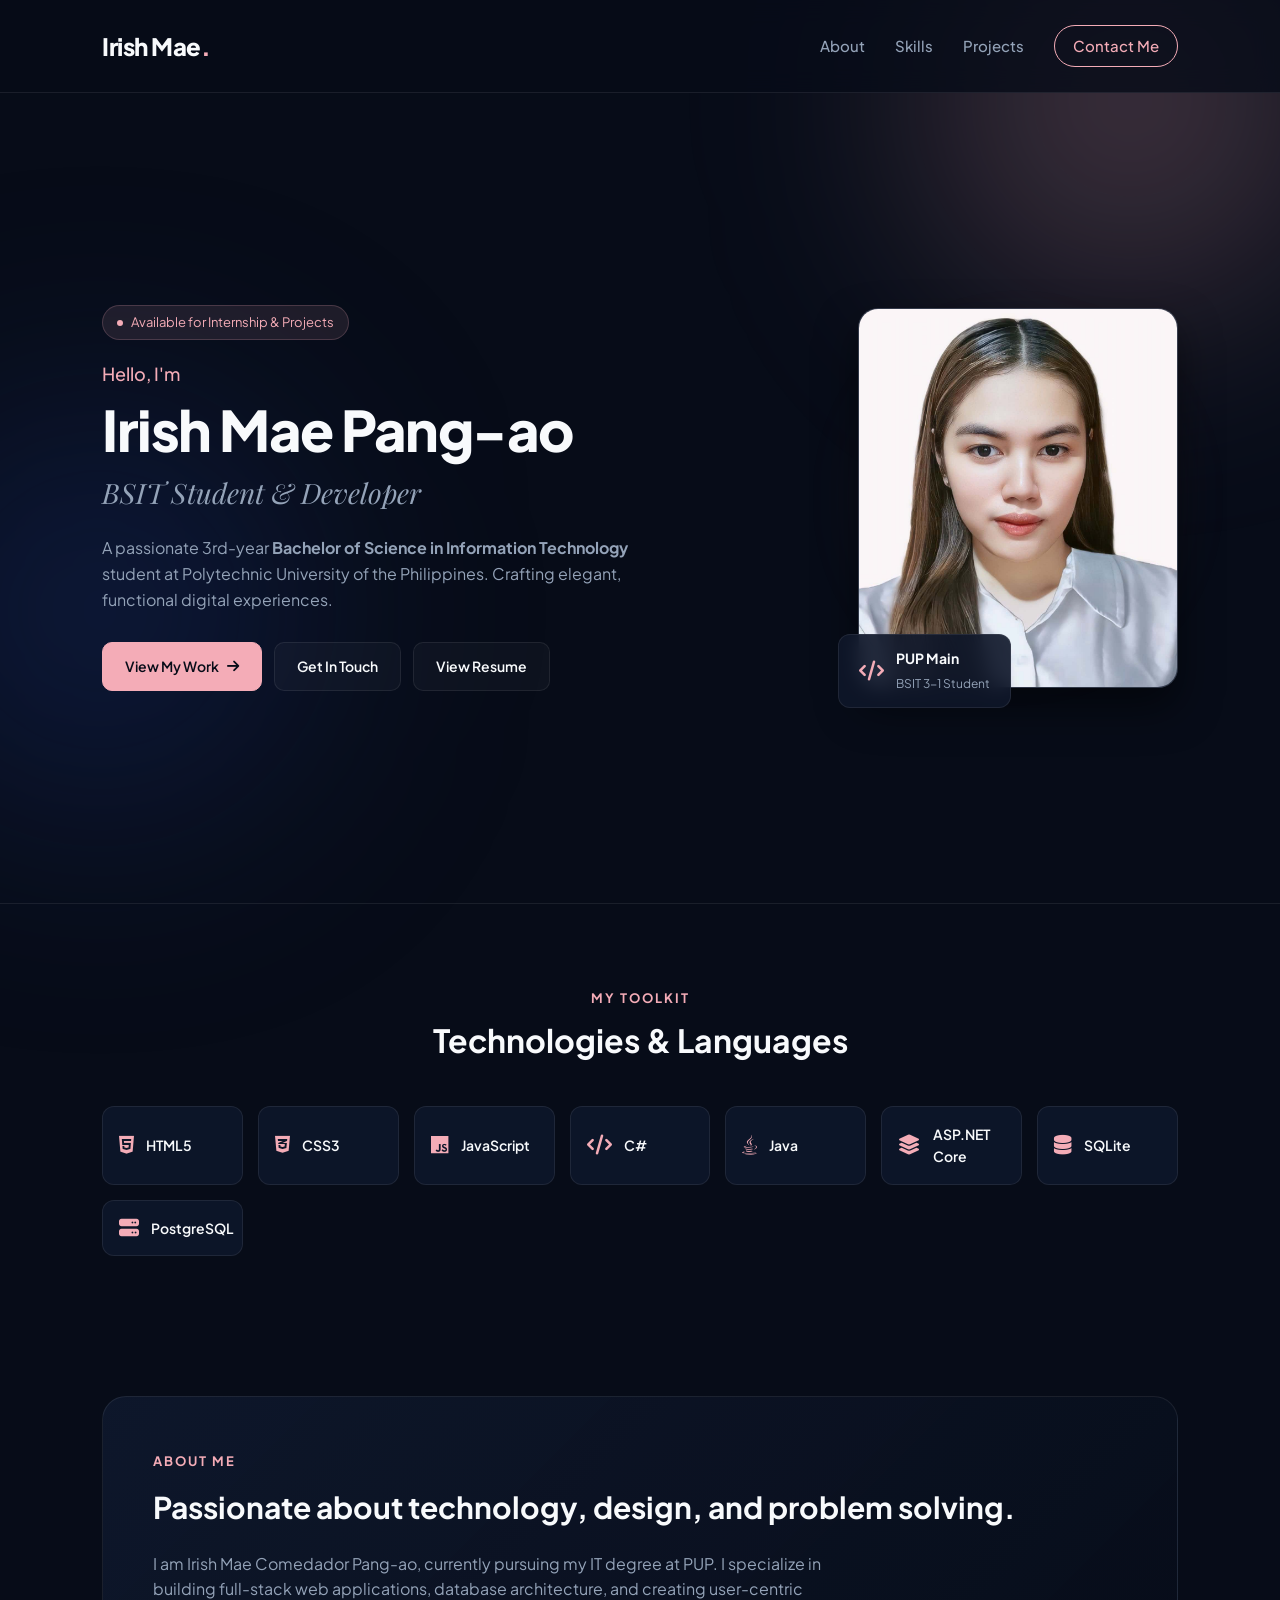
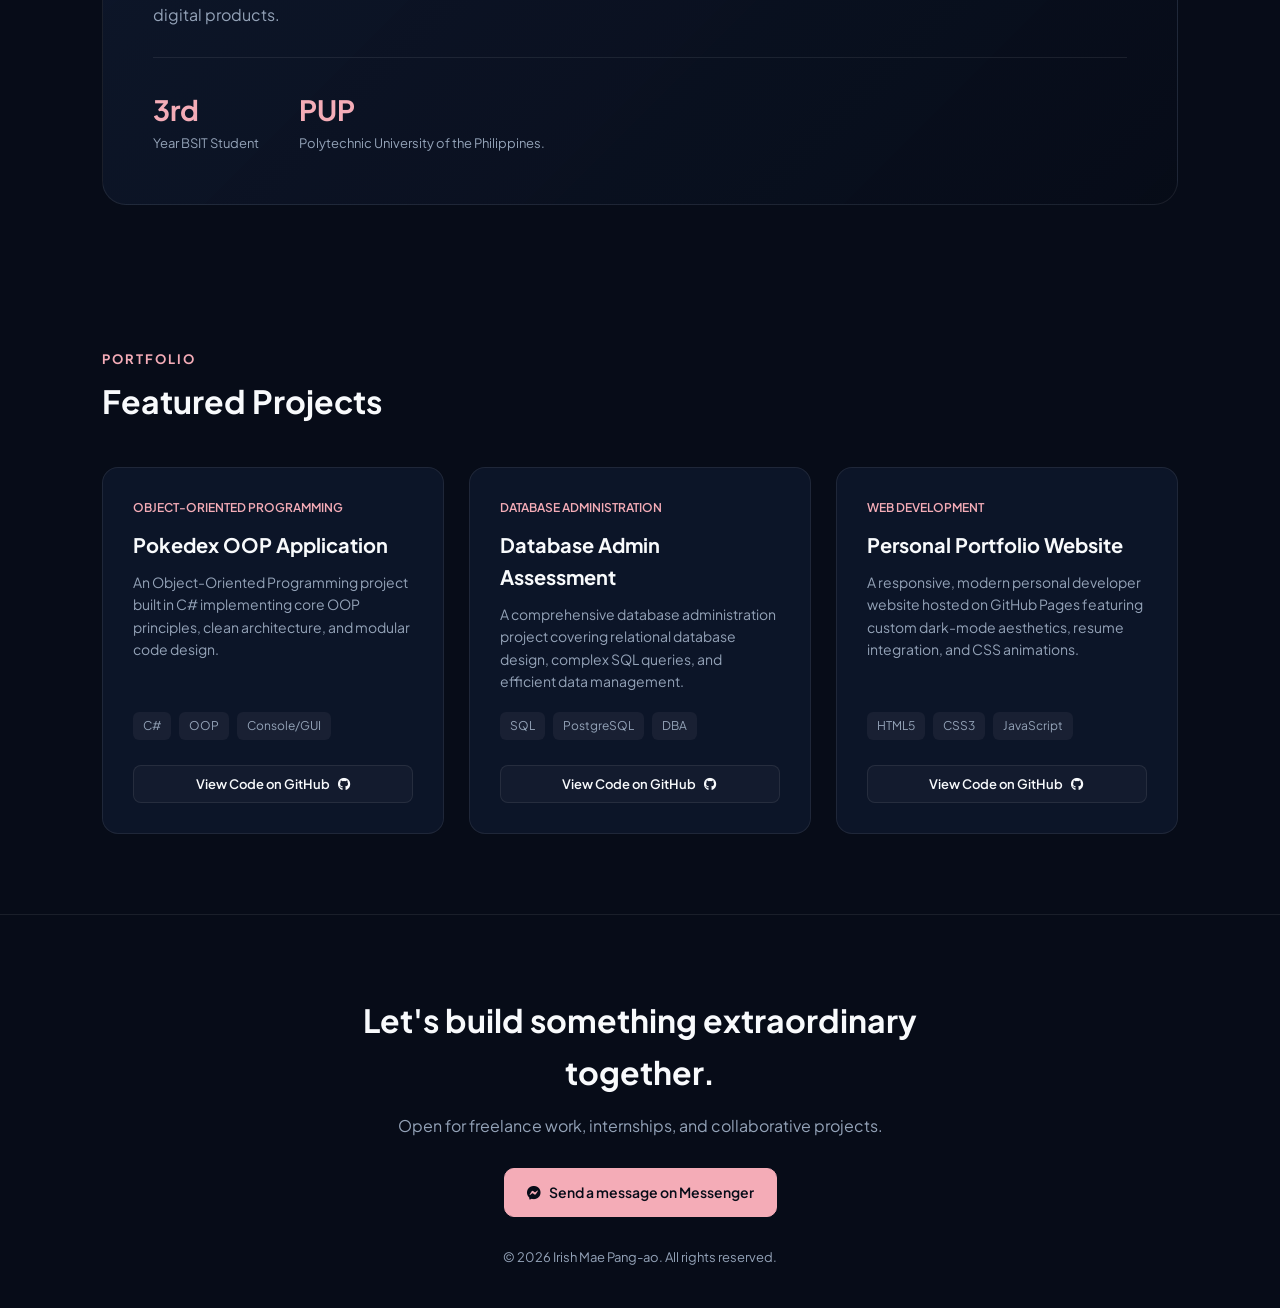
<file: index.html>
<!DOCTYPE html>
<html lang="en">
<head>
    <meta charset="UTF-8">
    <meta name="viewport" content="width=device-width, initial-scale=1.0">
    <title>Irish Mae | Portfolio</title>

    <link rel="preconnect" href="https://fonts.googleapis.com">
    <link rel="preconnect" href="https://fonts.gstatic.com" crossorigin>
    <link href="https://fonts.googleapis.com/css2?family=Plus+Jakarta+Sans:wght@300;400;500;600;700;800&family=Playfair+Display:ital,wght@0,600;1,400&display=swap" rel="stylesheet">
    <link rel="stylesheet" href="https://cdnjs.cloudflare.com/ajax/libs/font-awesome/6.4.0/css/all.min.css">
    
    <link rel="stylesheet" href="style.css">
</head>
<body>

    <div class="ambient-glow glow-1"></div>
    <div class="ambient-glow glow-2"></div>

    <nav>
        <a href="#" class="logo">Irish Mae<span class="dot">.</span></a>
        <div class="nav-links">
            <a href="#about">About</a>
            <a href="#skills">Skills</a>
            <a href="#projects">Projects</a>
            <a href="#contact" class="btn-nav">Contact Me</a>
        </div>
    </nav>

    <section class="hero">
        <div class="hero-text">
            <span class="badge">
                <span class="badge-dot"></span> Available for Internship & Projects
            </span>
            <p class="greeting">Hello, I'm</p>
            <h1>Irish Mae Pang-ao</h1>
            <h2>BSIT Student & Developer</h2>
            <p class="bio-short">
                A passionate 3rd-year <strong>Bachelor of Science in Information Technology</strong> student at 
                Polytechnic University of the Philippines. Crafting elegant, functional digital experiences.
            </p>
            <div class="hero-buttons">
                <a href="#projects" class="btn btn-primary">View My Work <i class="fa-solid fa-arrow-right"></i></a>
                <a href="#contact" class="btn btn-secondary">Get In Touch</a>
                <a href="Resume.pdf" target="_blank" class="btn btn-secondary">View Resume</a>
            </div>
        </div>

        <div class="hero-image-wrapper">
            <div class="glow-backdrop"></div>
            <div class="glass-frame">
               <img src="profile.jpg" alt="Irish Mae" class="profile-img">
            </div>
            <div class="experience-badge">
                <i class="fa-solid fa-code"></i>
                <div>
                    <strong>PUP Main</strong>
                    <span>BSIT 3-1 Student</span>
                </div>
            </div>
        </div>
    </section>

    <section id="skills" class="skills-section">
        <div class="section-header center">
            <span class="sub-title">MY TOOLKIT</span>
            <h2>Technologies & Languages</h2>
        </div>
        <div class="skills-grid">
            <div class="skill-card"><i class="fa-brands fa-html5"></i> <span>HTML5</span></div>
            <div class="skill-card"><i class="fa-brands fa-css3-alt"></i> <span>CSS3</span></div>
            <div class="skill-card"><i class="fa-brands fa-js"></i> <span>JavaScript</span></div>
            <div class="skill-card"><i class="fa-solid fa-code"></i> <span>C#</span></div>
            <div class="skill-card"><i class="fa-brands fa-java"></i> <span>Java</span></div>
            <div class="skill-card"><i class="fa-solid fa-layer-group"></i> <span>ASP.NET Core</span></div>
            <div class="skill-card"><i class="fa-solid fa-database"></i> <span>SQLite</span></div>
            <div class="skill-card"><i class="fa-solid fa-server"></i> <span>PostgreSQL</span></div>
        </div>
    </section>

    <section id="about" class="about-section">
        <div class="about-card">
            <div class="about-content">
                <span class="sub-title">ABOUT ME</span>
                <h2>Passionate about technology, design, and problem solving.</h2>
                <p>
                    I am Irish Mae Comedador Pang-ao, currently pursuing my IT degree at PUP. 
                    I specialize in building full-stack web applications, database architecture, and creating user-centric digital products.
                </p>
                <div class="stats-row">
                    <div class="stat-item">
                        <h3>3rd</h3>
                        <p>Year BSIT Student</p>
                    </div>
                    <div class="stat-item">
                        <h3>PUP</h3>
                        <p>Polytechnic University of the Philippines.</p>
                    </div>
                </div>
            </div>
        </div>
    </section>

    <!-- Projects Section -->
    <section id="projects" class="projects-section">
        <div class="section-header">
            <span class="sub-title">PORTFOLIO</span>
            <h2>Featured Projects</h2>
        </div>

        <div class="projects-grid">

            <!-- Project 1: Pokedex OOP -->
            <div class="project-card">
                <div class="project-tag">Object-Oriented Programming</div>
                <h3>Pokedex OOP Application</h3>
                <p>An Object-Oriented Programming project built in C# implementing core OOP principles, clean architecture, and modular code design.</p>
                <div class="project-tech">
                    <span>C#</span> <span>OOP</span> <span>Console/GUI</span>
                </div>
                <a href="https://github.com/irishportfolio/Irish-Portfolio/tree/main/pokedex_OOP" target="_blank" class="btn btn-secondary btn-sm" style="margin-top: 15px;">
                    View Code on GitHub <i class="fa-brands fa-github"></i>
                </a>
            </div>

            <!-- Project 2: DBA Assessment -->
            <div class="project-card">
                <div class="project-tag">Database Administration</div>
                <h3>Database Admin Assessment</h3>
                <p>A comprehensive database administration project covering relational database design, complex SQL queries, and efficient data management.</p>
                <div class="project-tech">
                    <span>SQL</span> <span>PostgreSQL</span> <span>DBA</span>
                </div>
                <a href="https://github.com/irishportfolio/Irish-Portfolio/tree/main/DBA-Week05-Assessment-Group5" target="_blank" class="btn btn-secondary btn-sm" style="margin-top: 15px;">
                    View Code on GitHub <i class="fa-brands fa-github"></i>
                </a>
            </div>

            <!-- Project 3: Personal Portfolio Website -->
            <div class="project-card">
                <div class="project-tag">Web Development</div>
                <h3>Personal Portfolio Website</h3>
                <p>A responsive, modern personal developer website hosted on GitHub Pages featuring custom dark-mode aesthetics, resume integration, and CSS animations.</p>
                <div class="project-tech">
                    <span>HTML5</span> <span>CSS3</span> <span>JavaScript</span>
                </div>
                <a href="https://github.com/irishportfolio/Irish-Portfolio/tree/main/Portfolio" target="_blank" class="btn btn-secondary btn-sm" style="margin-top: 15px;">
                    View Code on GitHub <i class="fa-brands fa-github"></i>
                </a>
            </div>

        </div>
    </section>

    <footer id="contact">
        <div class="footer-content">
            <h2>Let's build something extraordinary together.</h2>
            <p>Open for freelance work, internships, and collaborative projects.</p>
            <a href="https://m.me/@resuemans89" target="_blank" class="btn btn-primary">
                <i class="fa-brands fa-facebook-messenger"></i> Send a message on Messenger
            </a>
            <div class="copyright" style="margin-top: 30px;">
                &copy; 2026 Irish Mae Pang-ao. All rights reserved.
            </div>
        </div>
    </footer>

</body>
</html>
</file>
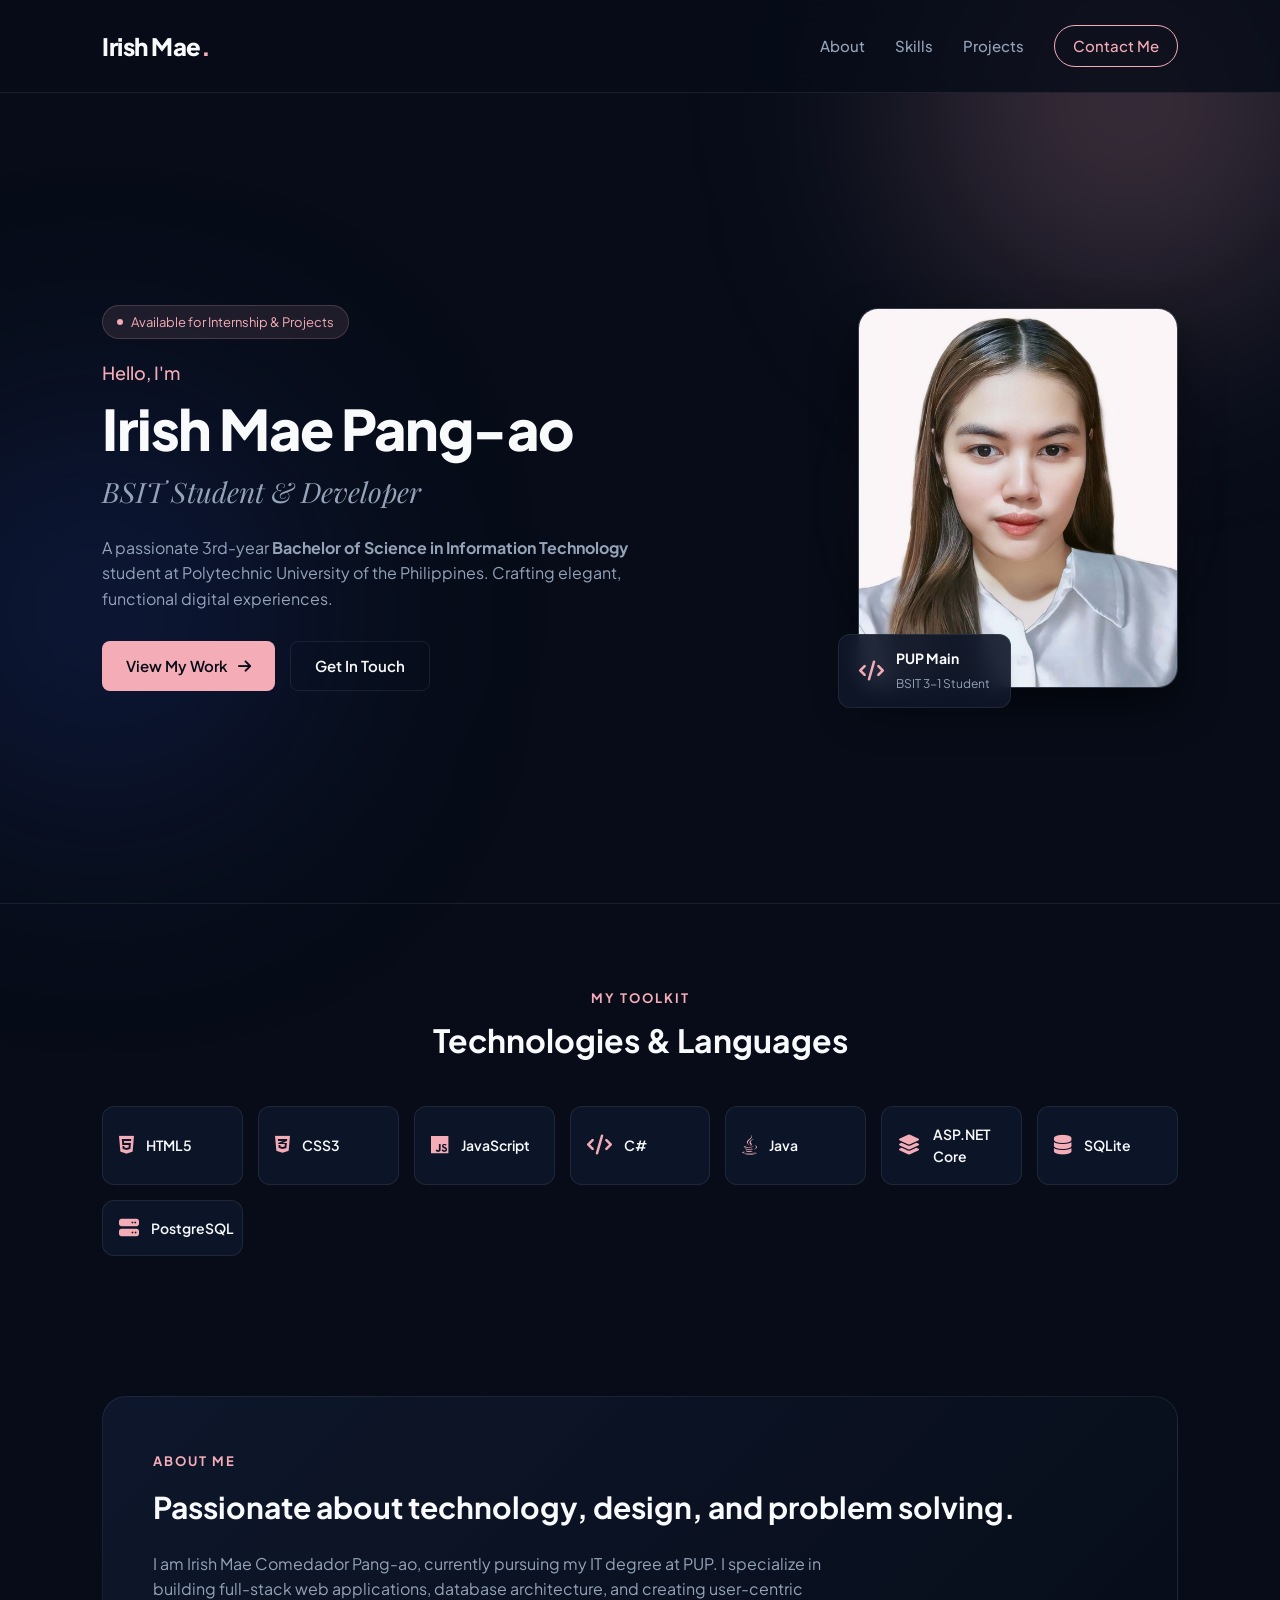
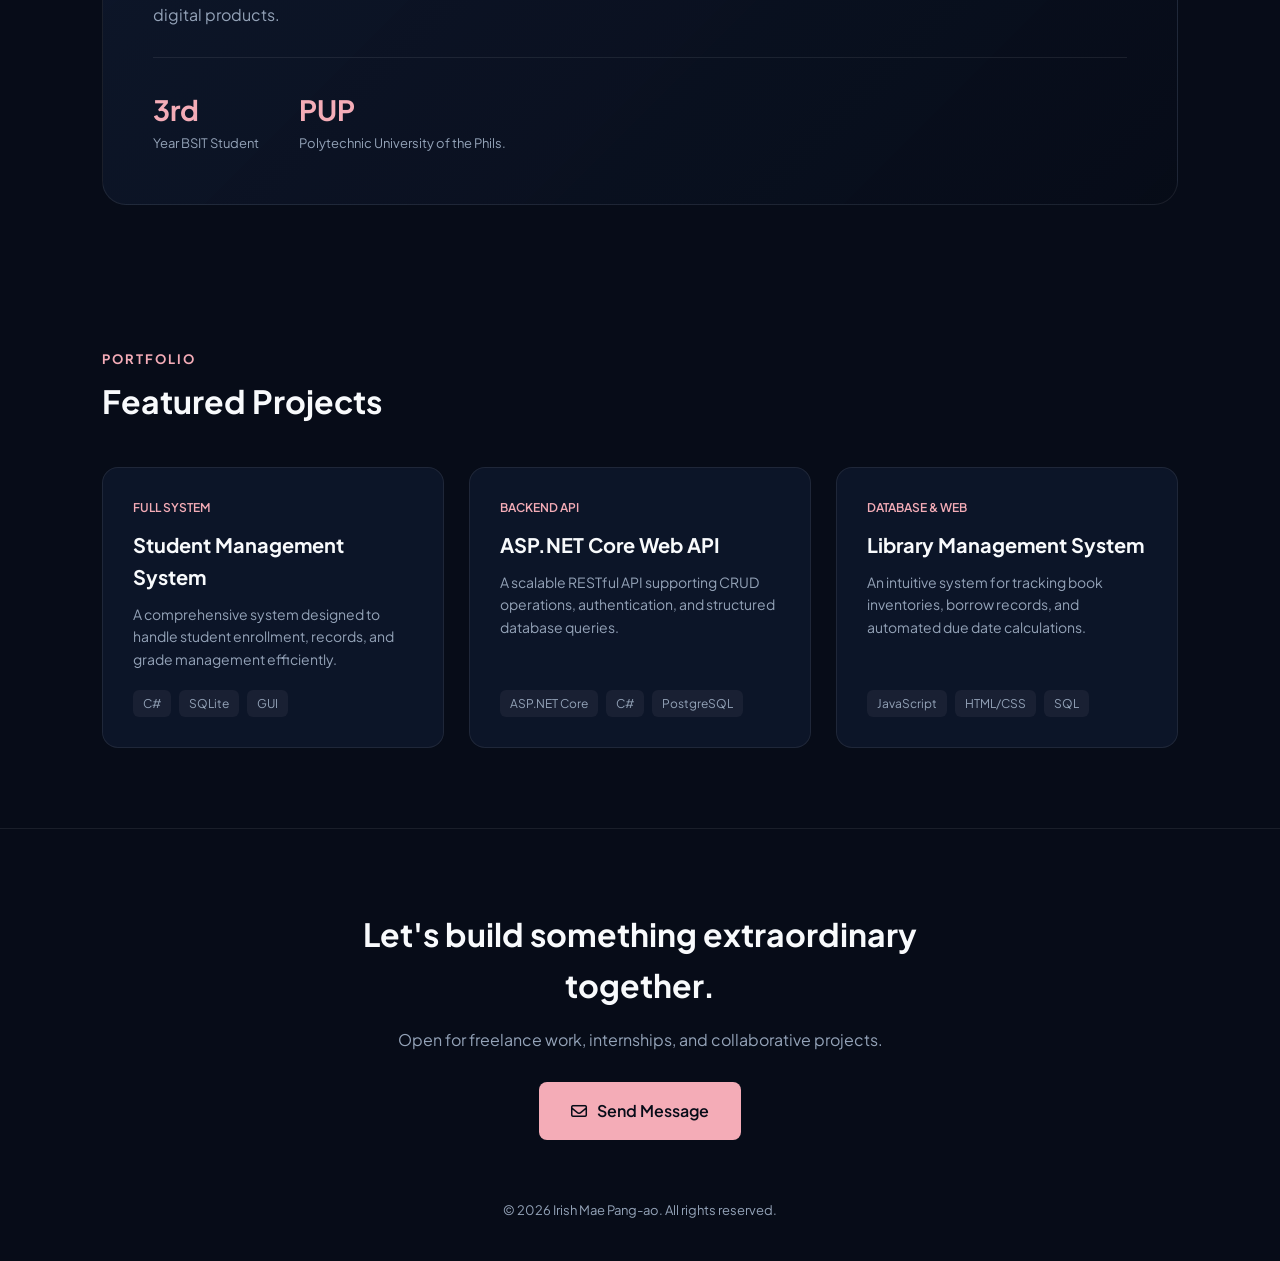
<file: Portfolio/index.html>
<!DOCTYPE html>
<html lang="en">
<head>
    <meta charset="UTF-8">
    <meta name="viewport" content="width=device-width, initial-scale=1.0">
    <title>Irish Mae | Portfolio</title>

    <link rel="preconnect" href="https://fonts.googleapis.com">
    <link rel="preconnect" href="https://fonts.gstatic.com" crossorigin>
    <link href="https://fonts.googleapis.com/css2?family=Plus+Jakarta+Sans:wght@300;400;500;600;700;800&family=Playfair+Display:ital,wght@0,600;1,400&display=swap" rel="stylesheet">
    <link rel="stylesheet" href="https://cdnjs.cloudflare.com/ajax/libs/font-awesome/6.4.0/css/all.min.css">
    
    <link rel="stylesheet" href="style.css">
</head>
<body>

    <div class="ambient-glow glow-1"></div>
    <div class="ambient-glow glow-2"></div>

    <nav>
        <a href="#" class="logo">Irish Mae<span class="dot">.</span></a>
        <div class="nav-links">
            <a href="#about">About</a>
            <a href="#skills">Skills</a>
            <a href="#projects">Projects</a>
            <a href="#contact" class="btn-nav">Contact Me</a>
        </div>
    </nav>

    <section class="hero">
        <div class="hero-text">
            <span class="badge">
                <span class="badge-dot"></span> Available for Internship & Projects
            </span>
            <p class="greeting">Hello, I'm</p>
            <h1>Irish Mae Pang-ao</h1>
            <h2>BSIT Student & Developer</h2>
            <p class="bio-short">
                A passionate 3rd-year <strong>Bachelor of Science in Information Technology</strong> student at 
                Polytechnic University of the Philippines. Crafting elegant, functional digital experiences.
            </p>
            <div class="hero-buttons">
                <a href="#projects" class="btn btn-primary">View My Work <i class="fa-solid fa-arrow-right"></i></a>
                <a href="#contact" class="btn btn-secondary">Get In Touch</a>
            </div>
        </div>

        <div class="hero-image-wrapper">
            <div class="glow-backdrop"></div>
            <div class="glass-frame">
                <!-- Siguraduhing tama ang path ng profile picture mo dito -->
                <img src="images/profile.jpg" alt="Irish Mae" class="profile-img">
            </div>
            <div class="experience-badge">
                <i class="fa-solid fa-code"></i>
                <div>
                    <strong>PUP Main</strong>
                    <span>BSIT 3-1 Student</span>
                </div>
            </div>
        </div>
    </section>

    <section id="skills" class="skills-section">
        <div class="section-header center">
            <span class="sub-title">MY TOOLKIT</span>
            <h2>Technologies & Languages</h2>
        </div>
        <div class="skills-grid">
            <div class="skill-card"><i class="fa-brands fa-html5"></i> <span>HTML5</span></div>
            <div class="skill-card"><i class="fa-brands fa-css3-alt"></i> <span>CSS3</span></div>
            <div class="skill-card"><i class="fa-brands fa-js"></i> <span>JavaScript</span></div>
            <div class="skill-card"><i class="fa-solid fa-code"></i> <span>C#</span></div>
            <div class="skill-card"><i class="fa-brands fa-java"></i> <span>Java</span></div>
            <div class="skill-card"><i class="fa-solid fa-layer-group"></i> <span>ASP.NET Core</span></div>
            <div class="skill-card"><i class="fa-solid fa-database"></i> <span>SQLite</span></div>
            <div class="skill-card"><i class="fa-solid fa-server"></i> <span>PostgreSQL</span></div>
        </div>
    </section>

    <section id="about" class="about-section">
        <div class="about-card">
            <div class="about-content">
                <span class="sub-title">ABOUT ME</span>
                <h2>Passionate about technology, design, and problem solving.</h2>
                <p>
                    I am Irish Mae Comedador Pang-ao, currently pursuing my IT degree at PUP. 
                    I specialize in building full-stack web applications, database architecture, and creating user-centric digital products.
                </p>
                <div class="stats-row">
                    <div class="stat-item">
                        <h3>3rd</h3>
                        <p>Year BSIT Student</p>
                    </div>
                    <div class="stat-item">
                        <h3>PUP</h3>
                        <p>Polytechnic University of the Phils.</p>
                    </div>
                </div>
            </div>
        </div>
    </section>

    <!-- Projects Section -->
    <section id="projects" class="projects-section">
        <div class="section-header">
            <span class="sub-title">PORTFOLIO</span>
            <h2>Featured Projects</h2>
        </div>

        <div class="projects-grid">
            <div class="project-card">
                <div class="project-tag">Full System</div>
                <h3>Student Management System</h3>
                <p>A comprehensive system designed to handle student enrollment, records, and grade management efficiently.</p>
                <div class="project-tech">
                    <span>C#</span> <span>SQLite</span> <span>GUI</span>
                </div>
            </div>

            <div class="project-card">
                <div class="project-tag">Backend API</div>
                <h3>ASP.NET Core Web API</h3>
                <p>A scalable RESTful API supporting CRUD operations, authentication, and structured database queries.</p>
                <div class="project-tech">
                    <span>ASP.NET Core</span> <span>C#</span> <span>PostgreSQL</span>
                </div>
            </div>

            <div class="project-card">
                <div class="project-tag">Database & Web</div>
                <h3>Library Management System</h3>
                <p>An intuitive system for tracking book inventories, borrow records, and automated due date calculations.</p>
                <div class="project-tech">
                    <span>JavaScript</span> <span>HTML/CSS</span> <span>SQL</span>
                </div>
            </div>
        </div>
    </section>

    <footer id="contact">
        <div class="footer-content">
            <h2>Let's build something extraordinary together.</h2>
            <p>Open for freelance work, internships, and collaborative projects.</p>
            <a href="mailto:irishmae.pangao@example.com" class="btn btn-primary btn-large">
                <i class="fa-regular fa-envelope"></i> Send Message
            </a>
            <div class="copyright">
                &copy; 2026 Irish Mae Pang-ao. All rights reserved.
            </div>
        </div>
    </footer>

</body>
</html>
</file>
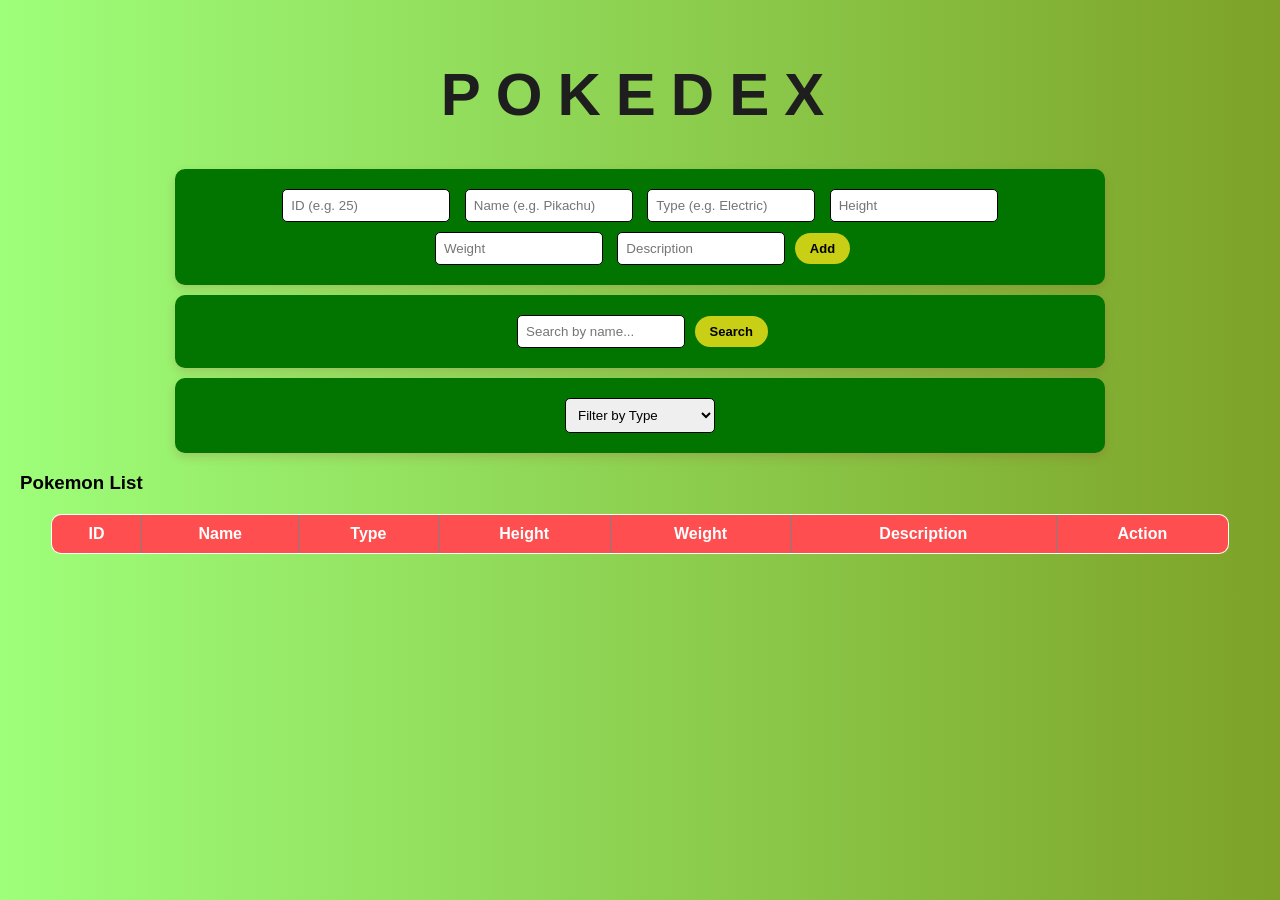
<file: pokedex_OOP/target/classes/com/pokedex/index.html>
<!DOCTYPE html>
<html lang="en">
<head>
  <meta charset="UTF-8">
  <title>Pokedex</title>
  <link rel="stylesheet" href="app.css">
</head>
<body>
  <h1>POKEDEX</h1>

  <div class="control-bar">
    <input type="text" id="pokemonId" placeholder="ID (e.g. 25)">
    <input type="text" id="pokemonName" placeholder="Name (e.g. Pikachu)">
    <input type="text" id="pokemonType" placeholder="Type (e.g. Electric)">
    <input type="text" id="pokemonHeight" placeholder="Height">
    <input type="text" id="pokemonWeight" placeholder="Weight">
    <input type="text" id="pokemonDesc" placeholder="Description">

    <button onclick="addPokemon()">Add</button>
  </div>

  <div class="search-section">
    <input type="text" id="searchInput" placeholder="Search by name...">
    <button onclick="searchPokemon()">Search</button>
  </div>

  <div class="filter-section">
    <select id="typeFilter" onchange="filterByType()">
      <option value="">Filter by Type</option>
      <option value="Fire">Fire</option>
      <option value="Water">Water</option>
      <option value="Grass">Grass</option>
      <option value="Electric">Electric</option>
    </select>
  </div>

  <h3>Pokemon List</h3>
  <table border="1" id="pokemonTable">
    <thead>
      <tr>
        <th>ID</th>
        <th>Name</th>
        <th>Type</th>
        <th>Height</th>
        <th>Weight</th>
        <th>Description</th>
        <th>Action</th>
      </tr>
    </thead>
    <tbody>
    </tbody>
  </table>

  <script src="app.js"></script>
</body>
</html>
</file>
<file: style.css>
:root {
    --bg-dark: #070c18;
    --card-bg: rgba(19, 31, 56, 0.5);
    --border-color: rgba(255, 255, 255, 0.08);
    --rose-accent: #f4acb7;
    --rose-glow: rgba(244, 172, 183, 0.25);
    --text-primary: #f8fafc;
    --text-secondary: #94a3b8;
    --font-main: 'Plus Jakarta Sans', sans-serif;
    --font-serif: 'Playfair Display', serif;
}

* {
    margin: 0;
    padding: 0;
    box-sizing: border-box;
    scroll-behavior: smooth;
}

body {
    font-family: var(--font-main);
    background-color: var(--bg-dark);
    color: var(--text-primary);
    overflow-x: hidden;
    line-height: 1.6;
}

.ambient-glow {
    position: fixed;
    width: 400px;
    height: 400px;
    border-radius: 50%;
    filter: blur(120px);
    z-index: -1;
    pointer-events: none;
}
.glow-1 {
    top: -100px;
    right: -50px;
    background: var(--rose-glow);
}
.glow-2 {
    bottom: 10%;
    left: -100px;
    background: rgba(30, 58, 138, 0.3);
}

nav {
    display: flex;
    justify-content: space-between;
    align-items: center;
    padding: 25px 8%;
    background: rgba(7, 12, 24, 0.8);
    backdrop-filter: blur(12px);
    position: sticky;
    top: 0;
    z-index: 100;
    border-bottom: 1px solid var(--border-color);
}

.logo {
    font-size: 24px;
    font-weight: 800;
    color: var(--text-primary);
    text-decoration: none;
    letter-spacing: -0.5px;
}

.logo .dot {
    color: var(--rose-accent);
}

.nav-links {
    display: flex;
    gap: 30px;
    align-items: center;
}

.nav-links a {
    color: var(--text-secondary);
    text-decoration: none;
    font-size: 15px;
    font-weight: 500;
    transition: all 0.3s ease;
}

.nav-links a:hover {
    color: var(--rose-accent);
}

.btn-nav {
    border: 1px solid var(--rose-accent);
    padding: 8px 18px !important;
    border-radius: 30px;
    color: var(--rose-accent) !important;
}

.btn-nav:hover {
    background: var(--rose-accent);
    color: #070c18 !important;
}

.hero {
    display: flex;
    justify-content: space-between;
    align-items: center;
    min-height: calc(100vh - 90px);
    padding: 0 8%;
    gap: 40px;
}

.hero-text {
    max-width: 580px;
}

.badge {
    display: inline-flex;
    align-items: center;
    gap: 8px;
    background: rgba(244, 172, 183, 0.1);
    border: 1px solid rgba(244, 172, 183, 0.2);
    padding: 6px 14px;
    border-radius: 20px;
    font-size: 13px;
    color: var(--rose-accent);
    margin-bottom: 20px;
}

.badge-dot {
    width: 6px;
    height: 6px;
    background-color: var(--rose-accent);
    border-radius: 50%;
}

.greeting {
    font-size: 18px;
    color: var(--rose-accent);
    font-weight: 500;
}

.hero h1 {
    font-size: 56px;
    font-weight: 800;
    line-height: 1.1;
    margin: 10px 0;
    letter-spacing: -1.5px;
}

.hero h2 {
    font-family: var(--font-serif);
    font-size: 28px;
    color: var(--text-secondary);
    font-style: italic;
    font-weight: 400;
    margin-bottom: 20px;
}

.bio-short {
    color: var(--text-secondary);
    font-size: 16px;
    margin-bottom: 30px;
}

.hero-buttons {
    display: flex;
    gap: 12px;
    flex-wrap: wrap;
    align-items: center;
}

/* Base Button Style */
.btn {
    display: inline-flex;
    align-items: center;
    justify-content: center;
    gap: 8px;
    padding: 12px 22px;
    border-radius: 10px;
    font-size: 14px;
    font-weight: 600;
    text-decoration: none;
    transition: all 0.3s ease;
    cursor: pointer;
}

/* Primary Button (View My Work / Messenger) */
.btn-primary {
    background: var(--rose-accent);
    color: #070c18;
    border: 1px solid var(--rose-accent);
}

.btn-primary:hover {
    transform: translateY(-2px);
    box-shadow: 0 10px 20px rgba(244, 172, 183, 0.3);
    background: #f199a8;
}

/* Secondary Button (Get In Touch & View Resume) */
.btn-secondary {
    background: rgba(255, 255, 255, 0.03);
    color: var(--text-primary);
    border: 1px solid var(--border-color);
}

.btn-secondary:hover {
    border-color: var(--rose-accent);
    color: var(--rose-accent);
    background: rgba(244, 172, 183, 0.08);
    transform: translateY(-2px);
}

.btn-sm {
    padding: 8px 16px;
    font-size: 13px;
    border-radius: 8px;
}

.btn-large {
    padding: 16px 32px;
    font-size: 16px;
}

.hero-image-wrapper {
    position: relative;
}

.glow-backdrop {
    position: absolute;
    width: 100%;
    height: 100%;
    background: radial-gradient(circle, var(--rose-accent) 0%, transparent 70%);
    opacity: 0.2;
    filter: blur(40px);
}

.glass-frame {
    width: 320px;
    height: 380px;
    border-radius: 20px;
    overflow: hidden;
    border: 1px solid rgba(255, 255, 255, 0.15);
    background: var(--card-bg);
    backdrop-filter: blur(10px);
    position: relative;
    box-shadow: 0 20px 40px rgba(0, 0, 0, 0.5);
}

.profile-img {
    width: 100%;
    height: 100%;
    object-fit: cover;
}

.experience-badge {
    position: absolute;
    bottom: -20px;
    left: -20px;
    background: rgba(15, 23, 42, 0.9);
    border: 1px solid var(--border-color);
    padding: 12px 20px;
    border-radius: 12px;
    display: flex;
    align-items: center;
    gap: 12px;
    backdrop-filter: blur(10px);
}

.experience-badge i {
    font-size: 20px;
    color: var(--rose-accent);
}

.experience-badge strong {
    display: block;
    font-size: 14px;
}

.experience-badge span {
    font-size: 12px;
    color: var(--text-secondary);
}

.skills-section {
    padding: 80px 8%;
    border-top: 1px solid var(--border-color);
}

.sub-title {
    color: var(--rose-accent);
    font-size: 13px;
    font-weight: 700;
    letter-spacing: 2px;
    text-transform: uppercase;
}

.section-header h2 {
    font-size: 32px;
    margin-top: 5px;
    margin-bottom: 40px;
}

.section-header.center {
    text-align: center;
}

.skills-grid {
    display: grid;
    grid-template-columns: repeat(auto-fit, minmax(140px, 1fr));
    gap: 15px;
}

.skill-card {
    background: var(--card-bg);
    border: 1px solid var(--border-color);
    padding: 16px;
    border-radius: 12px;
    display: flex;
    align-items: center;
    gap: 12px;
    font-weight: 600;
    font-size: 14px;
    transition: all 0.3s ease;
}

.skill-card i {
    font-size: 20px;
    color: var(--rose-accent);
}

.skill-card:hover {
    border-color: var(--rose-accent);
    transform: translateY(-3px);
}

.about-section {
    padding: 60px 8%;
}

.about-card {
    background: linear-gradient(135deg, rgba(19, 31, 56, 0.6) 0%, rgba(7, 12, 24, 0.8) 100%);
    border: 1px solid var(--border-color);
    padding: 50px;
    border-radius: 24px;
}

.about-content h2 {
    font-size: 30px;
    margin: 10px 0 20px 0;
}

.about-content p {
    color: var(--text-secondary);
    max-width: 700px;
    font-size: 16px;
    margin-bottom: 30px;
}

.stats-row {
    display: flex;
    gap: 40px;
    border-top: 1px solid var(--border-color);
    padding-top: 30px;
}

.stat-item h3 {
    font-size: 28px;
    color: var(--rose-accent);
}

.stat-item p {
    font-size: 13px;
    margin: 0;
}

.projects-section {
    padding: 80px 8%;
}

.projects-grid {
    display: grid;
    grid-template-columns: repeat(auto-fit, minmax(300px, 1fr));
    gap: 25px;
}

.project-card {
    background: var(--card-bg);
    border: 1px solid var(--border-color);
    padding: 30px;
    border-radius: 16px;
    transition: all 0.3s ease;
    display: flex;
    flex-direction: column;
}

.project-card:hover {
    border-color: rgba(244, 172, 183, 0.4);
    transform: translateY(-5px);
}

.project-tag {
    font-size: 12px;
    color: var(--rose-accent);
    font-weight: 600;
    margin-bottom: 12px;
    text-transform: uppercase;
}

.project-card h3 {
    font-size: 20px;
    margin-bottom: 10px;
}

.project-card p {
    color: var(--text-secondary);
    font-size: 14px;
    margin-bottom: 20px;
    flex-grow: 1;
}

.project-tech {
    display: flex;
    gap: 8px;
    flex-wrap: wrap;
    margin-bottom: 10px;
}

.project-tech span {
    background: rgba(255, 255, 255, 0.05);
    padding: 4px 10px;
    border-radius: 6px;
    font-size: 12px;
    color: var(--text-secondary);
}

footer {
    padding: 80px 8% 40px;
    border-top: 1px solid var(--border-color);
    text-align: center;
}

.footer-content {
    max-width: 600px;
    margin: 0 auto;
}

.footer-content h2 {
    font-size: 32px;
    margin-bottom: 15px;
}

.footer-content p {
    color: var(--text-secondary);
    margin-bottom: 30px;
}

.copyright {
    margin-top: 60px;
    font-size: 13px;
    color: var(--text-secondary);
}

@media (max-width: 900px) {
    .hero {
        flex-direction: column;
        text-align: center;
        padding-top: 40px;
    }
    
    .hero-text {
        max-width: 100%;
    }

    .hero-buttons {
        justify-content: center;
    }

    .glass-frame {
        width: 260px;
        height: 320px;
    }

    .experience-badge {
        left: 50%;
        transform: translateX(-50%);
        white-space: nowrap;
    }

    .nav-links {
        display: none;
    }

    .hero h1 {
        font-size: 40px;
    }
}
</file>
<file: Portfolio/style.css>
:root {
    --bg-dark: #070c18;
    --card-bg: rgba(19, 31, 56, 0.5);
    --border-color: rgba(255, 255, 255, 0.08);
    --rose-accent: #f4acb7;
    --rose-glow: rgba(244, 172, 183, 0.25);
    --text-primary: #f8fafc;
    --text-secondary: #94a3b8;
    --font-main: 'Plus Jakarta Sans', sans-serif;
    --font-serif: 'Playfair Display', serif;
}

* {
    margin: 0;
    padding: 0;
    box-sizing: border-box;
    scroll-behavior: smooth;
}

body {
    font-family: var(--font-main);
    background-color: var(--bg-dark);
    color: var(--text-primary);
    overflow-x: hidden;
    line-height: 1.6;
}

.ambient-glow {
    position: fixed;
    width: 400px;
    height: 400px;
    border-radius: 50%;
    filter: blur(120px);
    z-index: -1;
    pointer-events: none;
}
.glow-1 {
    top: -100px;
    right: -50px;
    background: var(--rose-glow);
}
.glow-2 {
    bottom: 10%;
    left: -100px;
    background: rgba(30, 58, 138, 0.3);
}

nav {
    display: flex;
    justify-content: space-between;
    align-items: center;
    padding: 25px 8%;
    background: rgba(7, 12, 24, 0.8);
    backdrop-filter: blur(12px);
    position: sticky;
    top: 0;
    z-index: 100;
    border-bottom: 1px solid var(--border-color);
}

.logo {
    font-size: 24px;
    font-weight: 800;
    color: var(--text-primary);
    text-decoration: none;
    letter-spacing: -0.5px;
}

.logo .dot {
    color: var(--rose-accent);
}

.nav-links {
    display: flex;
    gap: 30px;
    align-items: center;
}

.nav-links a {
    color: var(--text-secondary);
    text-decoration: none;
    font-size: 15px;
    font-weight: 500;
    transition: all 0.3s ease;
}

.nav-links a:hover {
    color: var(--rose-accent);
}

.btn-nav {
    border: 1px solid var(--rose-accent);
    padding: 8px 18px !important;
    border-radius: 30px;
    color: var(--rose-accent) !important;
}

.btn-nav:hover {
    background: var(--rose-accent);
    color: #070c18 !important;
}

.hero {
    display: flex;
    justify-content: space-between;
    align-items: center;
    min-height: calc(100vh - 90px);
    padding: 0 8%;
    gap: 40px;
}

.hero-text {
    max-width: 580px;
}

.badge {
    display: inline-flex;
    align-items: center;
    gap: 8px;
    background: rgba(244, 172, 183, 0.1);
    border: 1px solid rgba(244, 172, 183, 0.2);
    padding: 6px 14px;
    border-radius: 20px;
    font-size: 13px;
    color: var(--rose-accent);
    margin-bottom: 20px;
}

.badge-dot {
    width: 6px;
    height: 6px;
    background-color: var(--rose-accent);
    border-radius: 50%;
}

.greeting {
    font-size: 18px;
    color: var(--rose-accent);
    font-weight: 500;
}

.hero h1 {
    font-size: 56px;
    font-weight: 800;
    line-height: 1.1;
    margin: 10px 0;
    letter-spacing: -1.5px;
}

.hero h2 {
    font-family: var(--font-serif);
    font-size: 28px;
    color: var(--text-secondary);
    font-style: italic;
    font-weight: 400;
    margin-bottom: 20px;
}

.bio-short {
    color: var(--text-secondary);
    font-size: 16px;
    margin-bottom: 30px;
}

.hero-buttons {
    display: flex;
    gap: 15px;
}

.btn {
    display: inline-flex;
    align-items: center;
    gap: 10px;
    padding: 12px 24px;
    border-radius: 8px;
    font-size: 15px;
    font-weight: 600;
    text-decoration: none;
    transition: all 0.3s ease;
}

.btn-primary {
    background: var(--rose-accent);
    color: #070c18;
}

.btn-primary:hover {
    transform: translateY(-2px);
    box-shadow: 0 10px 20px rgba(244, 172, 183, 0.3);
}

.btn-secondary {
    background: transparent;
    color: var(--text-primary);
    border: 1px solid var(--border-color);
}

.btn-secondary:hover {
    border-color: var(--rose-accent);
    color: var(--rose-accent);
}

.btn-large {
    padding: 16px 32px;
    font-size: 16px;
}

.hero-image-wrapper {
    position: relative;
}

.glow-backdrop {
    position: absolute;
    width: 100%;
    height: 100%;
    background: radial-gradient(circle, var(--rose-accent) 0%, transparent 70%);
    opacity: 0.2;
    filter: blur(40px);
}

.glass-frame {
    width: 320px;
    height: 380px;
    border-radius: 20px;
    overflow: hidden;
    border: 1px solid rgba(255, 255, 255, 0.15);
    background: var(--card-bg);
    backdrop-filter: blur(10px);
    position: relative;
    box-shadow: 0 20px 40px rgba(0, 0, 0, 0.5);
}

.profile-img {
    width: 100%;
    height: 100%;
    object-fit: cover;
}

.experience-badge {
    position: absolute;
    bottom: -20px;
    left: -20px;
    background: rgba(15, 23, 42, 0.9);
    border: 1px solid var(--border-color);
    padding: 12px 20px;
    border-radius: 12px;
    display: flex;
    align-items: center;
    gap: 12px;
    backdrop-filter: blur(10px);
}

.experience-badge i {
    font-size: 20px;
    color: var(--rose-accent);
}

.experience-badge strong {
    display: block;
    font-size: 14px;
}

.experience-badge span {
    font-size: 12px;
    color: var(--text-secondary);
}

.skills-section {
    padding: 80px 8%;
    border-top: 1px solid var(--border-color);
}

.sub-title {
    color: var(--rose-accent);
    font-size: 13px;
    font-weight: 700;
    letter-spacing: 2px;
    text-transform: uppercase;
}

.section-header h2 {
    font-size: 32px;
    margin-top: 5px;
    margin-bottom: 40px;
}

.section-header.center {
    text-align: center;
}

.skills-grid {
    display: grid;
    grid-template-columns: repeat(auto-fit, minmax(140px, 1fr));
    gap: 15px;
}

.skill-card {
    background: var(--card-bg);
    border: 1px solid var(--border-color);
    padding: 16px;
    border-radius: 12px;
    display: flex;
    align-items: center;
    gap: 12px;
    font-weight: 600;
    font-size: 14px;
    transition: all 0.3s ease;
}

.skill-card i {
    font-size: 20px;
    color: var(--rose-accent);
}

.skill-card:hover {
    border-color: var(--rose-accent);
    transform: translateY(-3px);
}

.about-section {
    padding: 60px 8%;
}

.about-card {
    background: linear-gradient(135deg, rgba(19, 31, 56, 0.6) 0%, rgba(7, 12, 24, 0.8) 100%);
    border: 1px solid var(--border-color);
    padding: 50px;
    border-radius: 24px;
}

.about-content h2 {
    font-size: 30px;
    margin: 10px 0 20px 0;
}

.about-content p {
    color: var(--text-secondary);
    max-width: 700px;
    font-size: 16px;
    margin-bottom: 30px;
}

.stats-row {
    display: flex;
    gap: 40px;
    border-top: 1px solid var(--border-color);
    padding-top: 30px;
}

.stat-item h3 {
    font-size: 28px;
    color: var(--rose-accent);
}

.stat-item p {
    font-size: 13px;
    margin: 0;
}
.projects-section {
    padding: 80px 8%;
}

.projects-grid {
    display: grid;
    grid-template-columns: repeat(auto-fit, minmax(300px, 1fr));
    gap: 25px;
}

.project-card {
    background: var(--card-bg);
    border: 1px solid var(--border-color);
    padding: 30px;
    border-radius: 16px;
    transition: all 0.3s ease;
    display: flex;
    flex-direction: column;
}

.project-card:hover {
    border-color: rgba(244, 172, 183, 0.4);
    transform: translateY(-5px);
}

.project-tag {
    font-size: 12px;
    color: var(--rose-accent);
    font-weight: 600;
    margin-bottom: 12px;
    text-transform: uppercase;
}

.project-card h3 {
    font-size: 20px;
    margin-bottom: 10px;
}

.project-card p {
    color: var(--text-secondary);
    font-size: 14px;
    margin-bottom: 20px;
    flex-grow: 1;
}

.project-tech {
    display: flex;
    gap: 8px;
    flex-wrap: wrap;
}

.project-tech span {
    background: rgba(255, 255, 255, 0.05);
    padding: 4px 10px;
    border-radius: 6px;
    font-size: 12px;
    color: var(--text-secondary);
}

footer {
    padding: 80px 8% 40px;
    border-top: 1px solid var(--border-color);
    text-align: center;
}

.footer-content {
    max-width: 600px;
    margin: 0 auto;
}

.footer-content h2 {
    font-size: 32px;
    margin-bottom: 15px;
}

.footer-content p {
    color: var(--text-secondary);
    margin-bottom: 30px;
}

.copyright {
    margin-top: 60px;
    font-size: 13px;
    color: var(--text-secondary);
}

@media (max-width: 900px) {
    .hero {
        flex-direction: column;
        text-align: center;
        padding-top: 40px;
    }
    
    .hero-text {
        max-width: 100%;
    }

    .hero-buttons {
        justify-content: center;
    }

    .glass-frame {
        width: 260px;
        height: 320px;
    }

    .experience-badge {
        left: 50%;
        transform: translateX(-50%);
        white-space: nowrap;
    }

    .nav-links {
        display: none;
    }

    .hero h1 {
        font-size: 40px;
    }
}
</file>
<file: pokedex_OOP/target/classes/com/pokedex/app.css>
/* Background */
body {
  font-family: Arial, sans-serif;
  background: linear-gradient(to right, #9eff7a, #7da227);
  margin: 0;
  padding: 20px;
}

/* Title */
h1 {
  text-align: center;
  color: rgb(30, 30, 30);
  letter-spacing: 15px;

  /* New properties */
  font-size: 60px;              /* controls the size of the text */
  font-family: Verdana, Geneva, sans-serif;
  

 /* controls the font style */
}

/* Sections (form/search/filter) */
.control-bar,
.search-section,
.filter-section {
  background: rgb(2, 117, 0);
  padding: 15px;
  margin: 10px auto;
  border-radius: 10px;
  max-width: 900px;
  box-shadow: 0 4px 10px rgba(153, 53, 53, 0.2);
  text-align: center;
}

/* Inputs */
input, select {
  padding: 8px;
  margin: 5px;
  border-radius: 5px;
  border: 1px solid #030303;
  width: 150px;
}

/* Buttons */
button {
  padding: 8px 15px;
  border: none;
  border-radius: 20px;
  background-color: #c9cf14;
  color: rgb(0, 0, 0);
  cursor: pointer;
  font-weight: bold;
  font-size: 13px;
}

button:hover {
  background-color: #c0392b;
}

/* Table */
table {
  width: 95%;
  margin: 20px auto;
  border-collapse: collapse;
  background: white;
  border-radius: 10px;
  overflow: hidden;
}

/* Table Header */
th {
  background-color: #ff4e50;
  color: white;
  padding: 10px;
}

/* Table Data */
td {
  padding: 10px;
  text-align: center;
}

/* Alternate rows */
tr:nth-child(even) {
  background-color: #f2f2f2;
}

/* Delete button (optional if you add class later) */
.delete-btn {
  background-color: red;
}

.delete-btn:hover {
  background-color: darkred;
}
</file>
